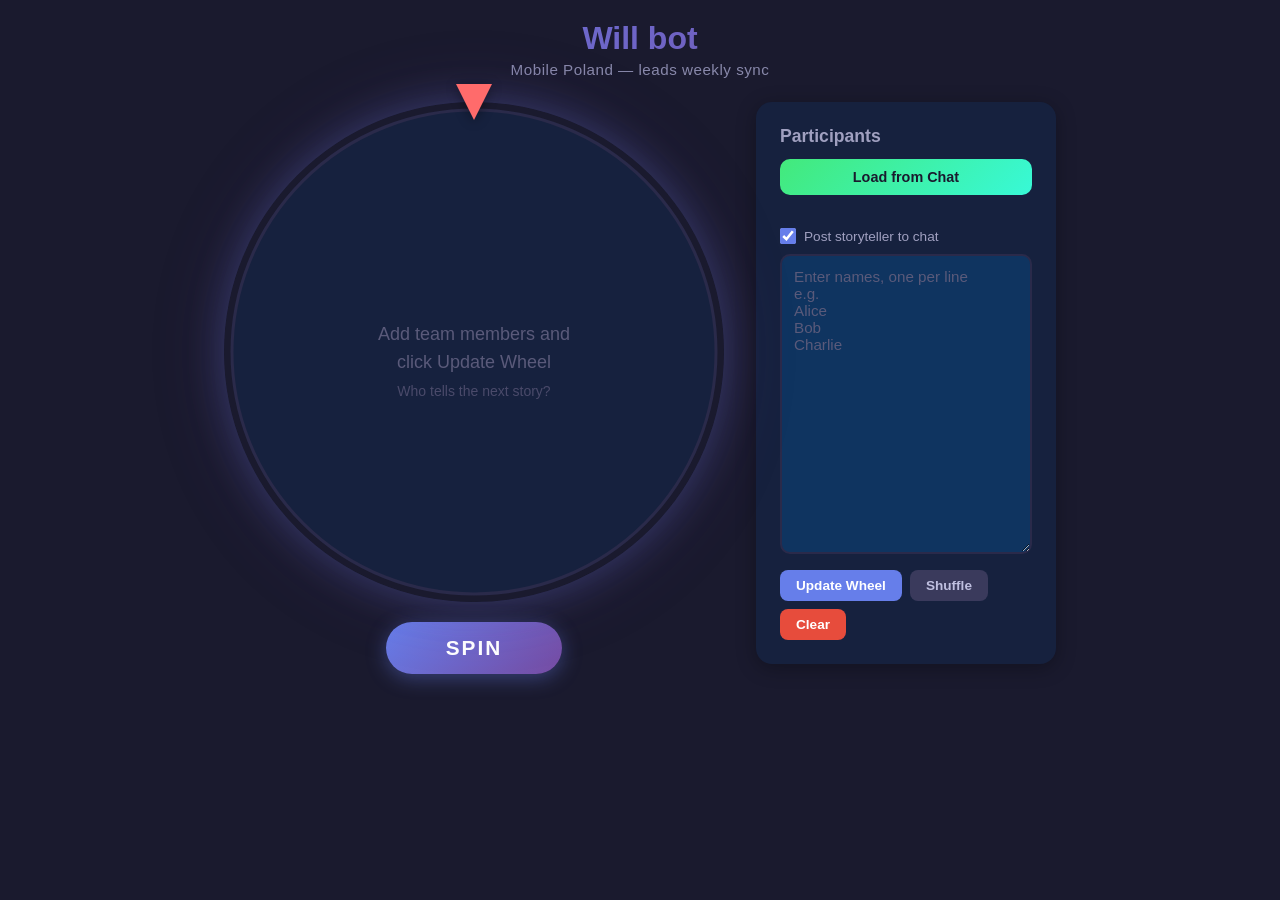
<file: index.html>
<!DOCTYPE html>
<html lang="en">
<head>
  <meta charset="UTF-8">
  <meta name="viewport" content="width=device-width, initial-scale=1.0">
  <title>Will bot - Mobile Poland</title>
  <link rel="stylesheet" href="css/style.css?v=2.1.0">
</head>
<body>
  <div class="app">
    <header>
      <h1>Will bot</h1>
      <p class="subtitle">Mobile Poland — leads weekly sync</p>
    </header>

    <div class="main-layout">
      <div class="wheel-section">
        <div class="wheel-container">
          <div class="pointer"></div>
          <canvas id="wheelCanvas" width="500" height="500"></canvas>
        </div>
        <button id="spinBtn" class="spin-btn">SPIN</button>
      </div>

      <div class="names-section">
        <h2>Participants</h2>
        <button id="loadChatBtn" class="btn btn-load">Load from Chat</button>
        <p id="loadStatus" class="load-status"></p>
        <label class="checkbox-label">
          <input type="checkbox" id="postToChat" checked>
          Post storyteller to chat
        </label>
        <textarea id="namesInput" placeholder="Enter names, one per line&#10;e.g.&#10;Alice&#10;Bob&#10;Charlie"></textarea>
        <div class="names-actions">
          <button id="updateBtn" class="btn btn-primary">Update Wheel</button>
          <button id="shuffleBtn" class="btn btn-secondary">Shuffle</button>
          <button id="clearBtn" class="btn btn-danger">Clear</button>
        </div>
      </div>
    </div>

    <div id="winnerOverlay" class="winner-overlay hidden">
      <div class="winner-card">
        <div class="confetti-container" id="confetti"></div>
        <p class="winner-emoji">📖</p>
        <p class="winner-label">Next meeting's Storyteller</p>
        <h2 class="winner-name" id="winnerName"></h2>
        <p class="winner-desc">Get ready to share a fun or interesting story!</p>
        <p id="postStatus" class="post-status"></p>
        <button id="closeWinner" class="btn btn-primary">Got it!</button>
      </div>
    </div>
  </div>

  <script src="https://res.cdn.office.net/teams-js/2.21.0/js/MicrosoftTeams.min.js"></script>
  <script src="js/app.js?v=2.1.0"></script>
</body>
</html>
</file>
<file: css/style.css>
* {
  margin: 0;
  padding: 0;
  box-sizing: border-box;
}

body {
  font-family: 'Segoe UI', Tahoma, Geneva, Verdana, sans-serif;
  background: #1a1a2e;
  color: #e0e0e0;
  min-height: 100vh;
  overflow-x: hidden;
}

.app {
  max-width: 1100px;
  margin: 0 auto;
  padding: 20px;
}

header {
  text-align: center;
  margin-bottom: 24px;
}

header h1 {
  font-size: 2rem;
  font-weight: 700;
  background: linear-gradient(135deg, #667eea 0%, #764ba2 100%);
  -webkit-background-clip: text;
  -webkit-text-fill-color: transparent;
  background-clip: text;
  margin-bottom: 4px;
}

.subtitle {
  font-size: 0.95rem;
  color: #8888aa;
  font-weight: 400;
  letter-spacing: 0.5px;
}

/* Main Layout */
.main-layout {
  display: flex;
  gap: 32px;
  align-items: flex-start;
  justify-content: center;
}

/* Wheel Section */
.wheel-section {
  display: flex;
  flex-direction: column;
  align-items: center;
  gap: 20px;
}

.wheel-container {
  position: relative;
  width: 500px;
  height: 500px;
}

#wheelCanvas {
  border-radius: 50%;
  box-shadow: 0 0 40px rgba(102, 126, 234, 0.3), 0 0 80px rgba(118, 75, 162, 0.15);
}

.pointer {
  position: absolute;
  top: -18px;
  left: 50%;
  transform: translateX(-50%);
  width: 0;
  height: 0;
  border-left: 18px solid transparent;
  border-right: 18px solid transparent;
  border-top: 36px solid #ff6b6b;
  z-index: 10;
  filter: drop-shadow(0 2px 6px rgba(0, 0, 0, 0.4));
}

.spin-btn {
  padding: 14px 60px;
  font-size: 1.3rem;
  font-weight: 700;
  letter-spacing: 2px;
  border: none;
  border-radius: 50px;
  background: linear-gradient(135deg, #667eea 0%, #764ba2 100%);
  color: white;
  cursor: pointer;
  transition: transform 0.2s, box-shadow 0.2s;
  box-shadow: 0 4px 20px rgba(102, 126, 234, 0.4);
}

.spin-btn:hover {
  transform: translateY(-2px);
  box-shadow: 0 6px 30px rgba(102, 126, 234, 0.6);
}

.spin-btn:active {
  transform: translateY(0);
}

.spin-btn:disabled {
  opacity: 0.5;
  cursor: not-allowed;
  transform: none;
}

/* Names Section */
.names-section {
  background: #16213e;
  border-radius: 16px;
  padding: 24px;
  width: 300px;
  box-shadow: 0 4px 20px rgba(0, 0, 0, 0.3);
}

.names-section h2 {
  font-size: 1.1rem;
  margin-bottom: 12px;
  color: #a0a0c0;
}

#namesInput {
  width: 100%;
  height: 300px;
  padding: 12px;
  border: 2px solid #2a2a4a;
  border-radius: 10px;
  background: #0f3460;
  color: #e0e0e0;
  font-family: inherit;
  font-size: 0.95rem;
  resize: vertical;
  outline: none;
  transition: border-color 0.2s;
}

#namesInput:focus {
  border-color: #667eea;
}

#namesInput::placeholder {
  color: #5a5a7a;
}

.names-actions {
  display: flex;
  gap: 8px;
  margin-top: 12px;
  flex-wrap: wrap;
}

.btn {
  padding: 8px 16px;
  border: none;
  border-radius: 8px;
  font-size: 0.85rem;
  font-weight: 600;
  cursor: pointer;
  transition: opacity 0.2s, transform 0.1s;
}

.btn:hover {
  opacity: 0.85;
}

.btn:active {
  transform: scale(0.97);
}

.btn-primary {
  background: #667eea;
  color: white;
}

.btn-secondary {
  background: #3a3a5c;
  color: #c0c0e0;
}

.btn-danger {
  background: #e74c3c;
  color: white;
}

.btn-load {
  width: 100%;
  padding: 10px 16px;
  margin-bottom: 10px;
  background: linear-gradient(135deg, #43e97b 0%, #38f9d7 100%);
  color: #1a1a2e;
  font-weight: 700;
  font-size: 0.9rem;
  border-radius: 10px;
}

.btn-load:disabled {
  opacity: 0.5;
  cursor: not-allowed;
}

.load-status {
  font-size: 0.8rem;
  color: #8888aa;
  margin-bottom: 8px;
  min-height: 1.2em;
}

.load-status.error {
  color: #f5576c;
}

.checkbox-label {
  display: flex;
  align-items: center;
  gap: 8px;
  font-size: 0.85rem;
  color: #a0a0c0;
  margin-bottom: 10px;
  cursor: pointer;
}

.checkbox-label input[type="checkbox"] {
  width: 16px;
  height: 16px;
  accent-color: #667eea;
  cursor: pointer;
}

.load-status.success {
  color: #43e97b;
}

/* Winner Overlay */
.winner-overlay {
  position: fixed;
  top: 0;
  left: 0;
  width: 100%;
  height: 100%;
  background: rgba(0, 0, 0, 0.7);
  display: flex;
  align-items: center;
  justify-content: center;
  z-index: 100;
  backdrop-filter: blur(4px);
  animation: fadeIn 0.3s ease;
}

.winner-overlay.hidden {
  display: none;
}

.winner-card {
  background: linear-gradient(135deg, #1a1a2e 0%, #16213e 100%);
  border: 2px solid #667eea;
  border-radius: 24px;
  padding: 48px 64px;
  text-align: center;
  position: relative;
  overflow: hidden;
  animation: scaleIn 0.4s ease;
  box-shadow: 0 0 60px rgba(102, 126, 234, 0.4);
}

.winner-emoji {
  font-size: 3rem;
  margin-bottom: 8px;
}

.winner-label {
  font-size: 1.2rem;
  color: #a0a0c0;
  margin-bottom: 8px;
}

.winner-name {
  font-size: 2.5rem;
  font-weight: 800;
  background: linear-gradient(135deg, #667eea 0%, #764ba2 100%);
  -webkit-background-clip: text;
  -webkit-text-fill-color: transparent;
  background-clip: text;
  margin-bottom: 8px;
  animation: pulse 1.5s ease infinite;
}

.winner-desc {
  font-size: 1rem;
  color: #8888aa;
  margin-bottom: 12px;
  font-style: italic;
}

.post-status {
  font-size: 0.8rem;
  color: #8888aa;
  margin-bottom: 16px;
  min-height: 1.2em;
}

.post-status.posting {
  color: #fee140;
}

.post-status.posted {
  color: #43e97b;
}

.post-status.post-error {
  color: #f5576c;
}

.winner-card .btn {
  padding: 10px 32px;
  font-size: 1rem;
}

/* Confetti */
.confetti-container {
  position: absolute;
  top: 0;
  left: 0;
  width: 100%;
  height: 100%;
  pointer-events: none;
  overflow: hidden;
}

.confetti-piece {
  position: absolute;
  width: 10px;
  height: 10px;
  top: -10px;
  animation: confettiFall 3s ease-in forwards;
}

/* Animations */
@keyframes fadeIn {
  from { opacity: 0; }
  to { opacity: 1; }
}

@keyframes scaleIn {
  from { transform: scale(0.8); opacity: 0; }
  to { transform: scale(1); opacity: 1; }
}

@keyframes pulse {
  0%, 100% { transform: scale(1); }
  50% { transform: scale(1.05); }
}

@keyframes confettiFall {
  0% {
    top: -10px;
    opacity: 1;
    transform: rotate(0deg) translateX(0);
  }
  100% {
    top: 110%;
    opacity: 0;
    transform: rotate(720deg) translateX(80px);
  }
}

/* Responsive */
@media (max-width: 860px) {
  .main-layout {
    flex-direction: column;
    align-items: center;
  }

  .wheel-container {
    width: 350px;
    height: 350px;
  }

  #wheelCanvas {
    width: 350px;
    height: 350px;
  }

  .names-section {
    width: 100%;
    max-width: 400px;
  }
}
</file>
